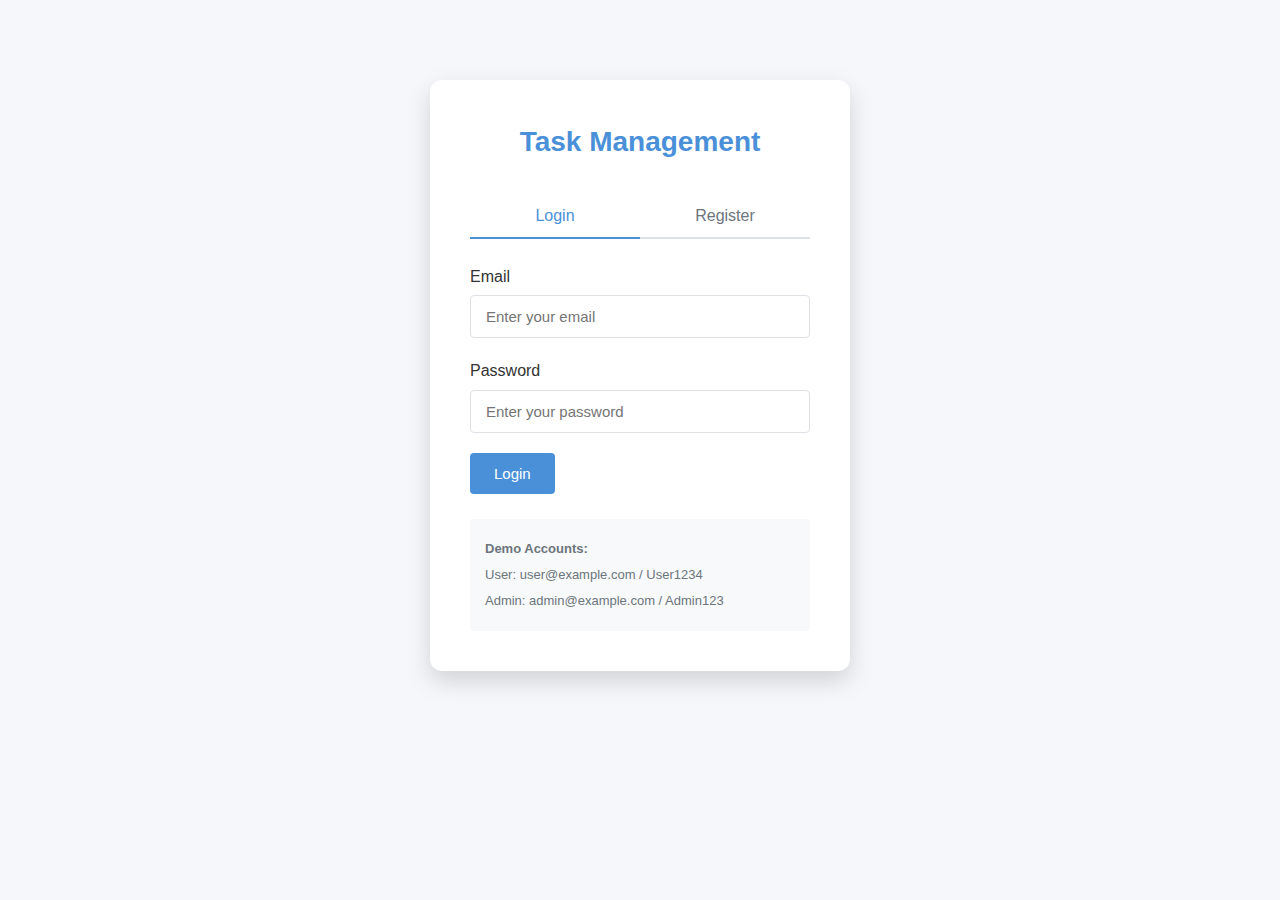
<file: backend/frontend/index.html>
<!DOCTYPE html>
<html lang="en">
<head>
    <meta charset="UTF-8">
    <meta name="viewport" content="width=device-width, initial-scale=1.0">
    <title>Task Management - Login</title>
    <link rel="stylesheet" href="style.css">
</head>
<body>
    <div class="container">
        <div class="auth-container">
            <h1>Task Management</h1>
            
            <!-- Tab Navigation -->
            <div class="tabs">
                <button class="tab-btn active" data-tab="login">Login</button>
                <button class="tab-btn" data-tab="register">Register</button>
            </div>
            
            <!-- Login Form -->
            <div id="login-tab" class="tab-content active">
                <form id="login-form">
                    <div class="form-group">
                        <label for="login-email">Email</label>
                        <input 
                            type="email" 
                            id="login-email" 
                            name="email" 
                            required 
                            placeholder="Enter your email"
                        >
                    </div>
                    
                    <div class="form-group">
                        <label for="login-password">Password</label>
                        <input 
                            type="password" 
                            id="login-password" 
                            name="password" 
                            required 
                            placeholder="Enter your password"
                        >
                    </div>
                    
                    <button type="submit" class="btn btn-primary">Login</button>
                </form>
                
                <div class="demo-credentials">
                    <p><strong>Demo Accounts:</strong></p>
                    <p>User: user@example.com / User1234</p>
                    <p>Admin: admin@example.com / Admin123</p>
                </div>
            </div>
            
            <!-- Register Form -->
            <div id="register-tab" class="tab-content">
                <form id="register-form">
                    <div class="form-group">
                        <label for="register-name">Full Name</label>
                        <input 
                            type="text" 
                            id="register-name" 
                            name="name" 
                            required 
                            placeholder="Enter your full name"
                        >
                    </div>
                    
                    <div class="form-group">
                        <label for="register-email">Email</label>
                        <input 
                            type="email" 
                            id="register-email" 
                            name="email" 
                            required 
                            placeholder="Enter your email"
                        >
                    </div>
                    
                    <div class="form-group">
                        <label for="register-password">Password</label>
                        <input 
                            type="password" 
                            id="register-password" 
                            name="password" 
                            required 
                            placeholder="Min 8 chars, uppercase, lowercase, number"
                            minlength="8"
                        >
                    </div>
                    
                    <div class="form-group">
                        <label for="register-role">Role</label>
                        <select id="register-role" name="role">
                            <option value="user">User</option>
                            <option value="admin">Admin</option>
                        </select>
                    </div>
                    
                    <button type="submit" class="btn btn-primary">Register</button>
                </form>
            </div>
            
            <!-- Message Display -->
            <div id="message" class="message hidden"></div>
        </div>
    </div>
    
    <script src="script.js"></script>
</body>
</html>
</file>
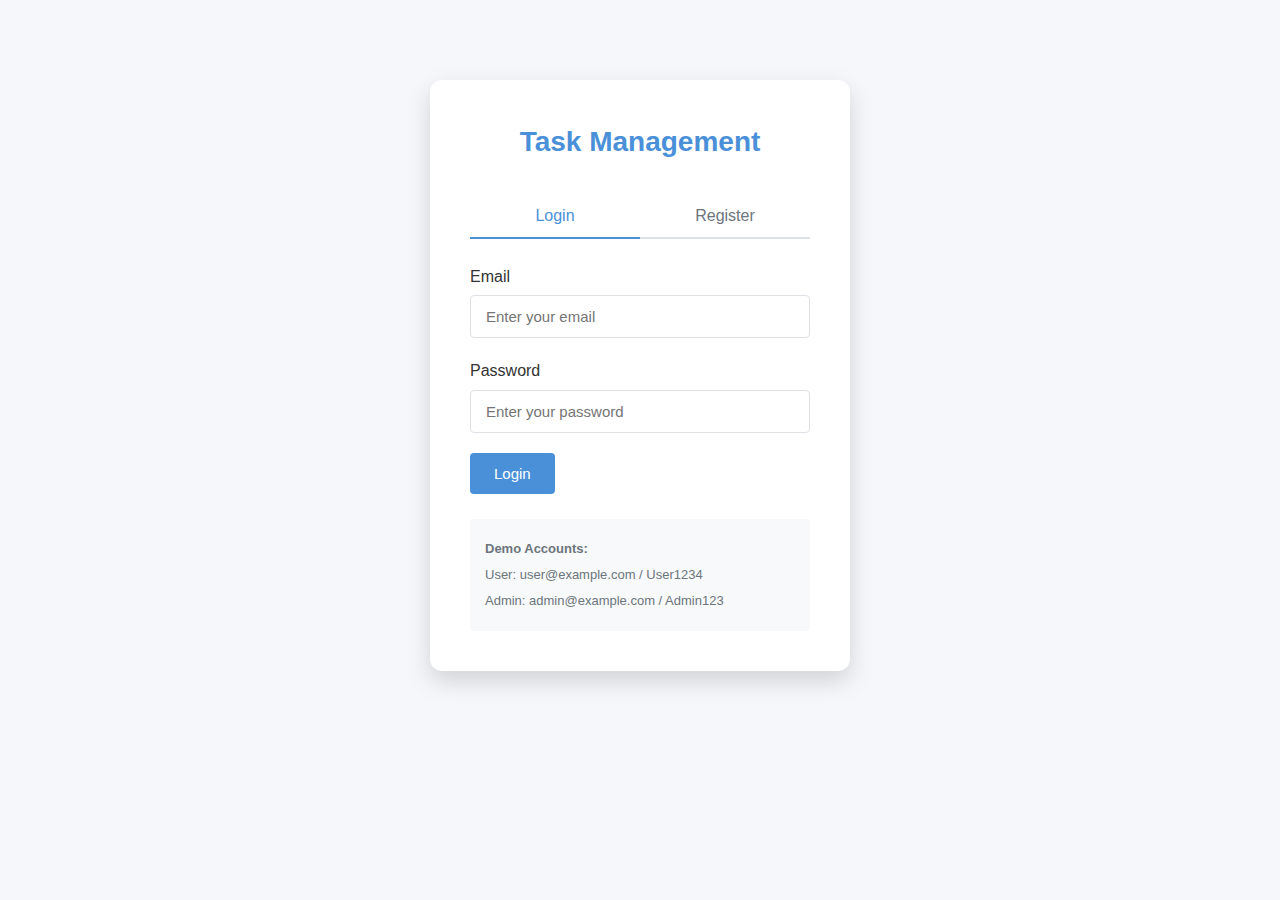
<file: backend/frontend/dashboard.html>
<!DOCTYPE html>
<html lang="en">
<head>
    <meta charset="UTF-8">
    <meta name="viewport" content="width=device-width, initial-scale=1.0">
    <title>Task Management - Dashboard</title>
    <link rel="stylesheet" href="style.css">
</head>
<body>
    <!-- Navigation Header -->
    <header class="header">
        <div class="header-content">
            <h1>Task Management</h1>
            <div class="user-info">
                <span id="user-name">Loading...</span>
                <span id="user-role" class="role-badge">user</span>
                <button id="logout-btn" class="btn btn-secondary">Logout</button>
            </div>
        </div>
    </header>
    
    <main class="main-content">
        <div class="container">
            <!-- Message Display -->
            <div id="message" class="message hidden"></div>
            
            <!-- Task Form Section -->
            <section class="section">
                <div class="section-header">
                    <h2 id="form-title">Create New Task</h2>
                </div>
                
                <form id="task-form" class="task-form">
                    <input type="hidden" id="task-id" value="">
                    
                    <div class="form-row">
                        <div class="form-group">
                            <label for="task-title">Title</label>
                            <input 
                                type="text" 
                                id="task-title" 
                                name="title" 
                                required 
                                placeholder="Enter task title"
                                maxlength="200"
                            >
                        </div>
                        
                        <div class="form-group">
                            <label for="task-status">Status</label>
                            <select id="task-status" name="status">
                                <option value="pending">Pending</option>
                                <option value="in_progress">In Progress</option>
                                <option value="completed">Completed</option>
                                <option value="cancelled">Cancelled</option>
                            </select>
                        </div>
                    </div>
                    
                    <div class="form-group">
                        <label for="task-description">Description</label>
                        <textarea 
                            id="task-description" 
                            name="description" 
                            placeholder="Enter task description"
                            rows="3"
                        ></textarea>
                    </div>
                    
                    <div class="form-actions">
                        <button type="submit" class="btn btn-primary" id="submit-btn">
                            Create Task
                        </button>
                        <button type="button" class="btn btn-secondary hidden" id="cancel-btn">
                            Cancel
                        </button>
                    </div>
                </form>
            </section>
            
            <!-- Task Filters -->
            <section class="section">
                <div class="section-header">
                    <h2>My Tasks</h2>
                    <div class="filters">
                        <select id="filter-status">
                            <option value="">All Statuses</option>
                            <option value="pending">Pending</option>
                            <option value="in_progress">In Progress</option>
                            <option value="completed">Completed</option>
                            <option value="cancelled">Cancelled</option>
                        </select>
                        
                        <label id="admin-filter" class="hidden">
                            <input type="checkbox" id="show-all-tasks">
                            Show All Users' Tasks
                        </label>
                        
                        <button id="refresh-btn" class="btn btn-secondary">Refresh</button>
                    </div>
                </div>
                
                <!-- Tasks List -->
                <div id="tasks-container" class="tasks-container">
                    <p class="loading">Loading tasks...</p>
                </div>
                
                <!-- Pagination -->
                <div id="pagination" class="pagination hidden">
                    <button id="prev-page" class="btn btn-secondary" disabled>Previous</button>
                    <span id="page-info">Page 1 of 1</span>
                    <button id="next-page" class="btn btn-secondary" disabled>Next</button>
                </div>
            </section>
            
            <!-- Admin Section -->
            <section id="admin-section" class="section hidden">
                <div class="section-header">
                    <h2>Admin Panel</h2>
                </div>
                
                <div class="admin-stats">
                    <div class="stat-card">
                        <h3>Total Users</h3>
                        <p id="total-users">0</p>
                    </div>
                    <div class="stat-card">
                        <h3>Total Tasks</h3>
                        <p id="total-tasks">0</p>
                    </div>
                </div>
                
                <div id="users-list" class="users-list">
                    <!-- Users will be loaded here -->
                </div>
            </section>
        </div>
    </main>
    
    <!-- Delete Confirmation Modal -->
    <div id="delete-modal" class="modal hidden">
        <div class="modal-content">
            <h3>Confirm Delete</h3>
            <p>Are you sure you want to delete this task?</p>
            <div class="modal-actions">
                <button id="confirm-delete" class="btn btn-danger">Delete</button>
                <button id="cancel-delete" class="btn btn-secondary">Cancel</button>
            </div>
        </div>
    </div>
    
    <script src="script.js"></script>
</body>
</html>
</file>
<file: backend/frontend/style.css>
/* ========================================
   CSS Variables & Reset
   ======================================== */
:root {
    --primary-color: #4a90d9;
    --primary-dark: #357abd;
    --secondary-color: #6c757d;
    --success-color: #28a745;
    --warning-color: #ffc107;
    --danger-color: #dc3545;
    --info-color: #17a2b8;
    
    --bg-color: #f5f7fa;
    --card-bg: #ffffff;
    --text-color: #333333;
    --text-muted: #6c757d;
    --border-color: #dee2e6;
    
    --shadow-sm: 0 1px 3px rgba(0, 0, 0, 0.1);
    --shadow-md: 0 4px 6px rgba(0, 0, 0, 0.1);
    --shadow-lg: 0 10px 25px rgba(0, 0, 0, 0.15);
    
    --radius-sm: 4px;
    --radius-md: 8px;
    --radius-lg: 12px;
    
    --transition: all 0.3s ease;
}

* {
    margin: 0;
    padding: 0;
    box-sizing: border-box;
}

body {
    font-family: 'Segoe UI', Tahoma, Geneva, Verdana, sans-serif;
    background-color: var(--bg-color);
    color: var(--text-color);
    line-height: 1.6;
    min-height: 100vh;
}

/* ========================================
   Layout Components
   ======================================== */
.container {
    max-width: 1200px;
    margin: 0 auto;
    padding: 20px;
}

/* ========================================
   Authentication Page
   ======================================== */
.auth-container {
    max-width: 420px;
    margin: 60px auto;
    background: var(--card-bg);
    padding: 40px;
    border-radius: var(--radius-lg);
    box-shadow: var(--shadow-lg);
}

.auth-container h1 {
    text-align: center;
    color: var(--primary-color);
    margin-bottom: 30px;
    font-size: 28px;
}

/* Tabs */
.tabs {
    display: flex;
    margin-bottom: 25px;
    border-bottom: 2px solid var(--border-color);
}

.tab-btn {
    flex: 1;
    padding: 12px;
    border: none;
    background: transparent;
    cursor: pointer;
    font-size: 16px;
    color: var(--text-muted);
    transition: var(--transition);
    border-bottom: 2px solid transparent;
    margin-bottom: -2px;
}

.tab-btn:hover {
    color: var(--primary-color);
}

.tab-btn.active {
    color: var(--primary-color);
    border-bottom-color: var(--primary-color);
}

.tab-content {
    display: none;
}

.tab-content.active {
    display: block;
}

/* Demo Credentials */
.demo-credentials {
    margin-top: 25px;
    padding: 15px;
    background: #f8f9fa;
    border-radius: var(--radius-sm);
    font-size: 13px;
    color: var(--text-muted);
}

.demo-credentials p {
    margin: 5px 0;
}

/* ========================================
   Header
   ======================================== */
.header {
    background: var(--card-bg);
    box-shadow: var(--shadow-sm);
    padding: 15px 20px;
    position: sticky;
    top: 0;
    z-index: 100;
}

.header-content {
    max-width: 1200px;
    margin: 0 auto;
    display: flex;
    justify-content: space-between;
    align-items: center;
}

.header h1 {
    color: var(--primary-color);
    font-size: 24px;
}

.user-info {
    display: flex;
    align-items: center;
    gap: 15px;
}

#user-name {
    font-weight: 500;
}

.role-badge {
    padding: 4px 12px;
    border-radius: 20px;
    font-size: 12px;
    font-weight: 600;
    text-transform: uppercase;
}

.role-badge.user {
    background: var(--info-color);
    color: white;
}

.role-badge.admin {
    background: var(--danger-color);
    color: white;
}

/* ========================================
   Forms
   ======================================== */
.form-group {
    margin-bottom: 20px;
}

.form-group label {
    display: block;
    margin-bottom: 6px;
    font-weight: 500;
    color: var(--text-color);
}

.form-group input,
.form-group select,
.form-group textarea {
    width: 100%;
    padding: 12px 15px;
    border: 1px solid var(--border-color);
    border-radius: var(--radius-sm);
    font-size: 15px;
    transition: var(--transition);
}

.form-group input:focus,
.form-group select:focus,
.form-group textarea:focus {
    outline: none;
    border-color: var(--primary-color);
    box-shadow: 0 0 0 3px rgba(74, 144, 217, 0.1);
}

.form-row {
    display: grid;
    grid-template-columns: 1fr 1fr;
    gap: 20px;
}

@media (max-width: 600px) {
    .form-row {
        grid-template-columns: 1fr;
    }
}

.form-actions {
    display: flex;
    gap: 10px;
}

/* ========================================
   Buttons
   ======================================== */
.btn {
    padding: 12px 24px;
    border: none;
    border-radius: var(--radius-sm);
    font-size: 15px;
    font-weight: 500;
    cursor: pointer;
    transition: var(--transition);
    display: inline-flex;
    align-items: center;
    justify-content: center;
    gap: 8px;
}

.btn:disabled {
    opacity: 0.6;
    cursor: not-allowed;
}

.btn-primary {
    background: var(--primary-color);
    color: white;
}

.btn-primary:hover:not(:disabled) {
    background: var(--primary-dark);
}

.btn-secondary {
    background: var(--secondary-color);
    color: white;
}

.btn-secondary:hover:not(:disabled) {
    background: #5a6268;
}

.btn-success {
    background: var(--success-color);
    color: white;
}

.btn-success:hover:not(:disabled) {
    background: #218838;
}

.btn-danger {
    background: var(--danger-color);
    color: white;
}

.btn-danger:hover:not(:disabled) {
    background: #c82333;
}

.btn-sm {
    padding: 8px 16px;
    font-size: 13px;
}

/* ========================================
   Sections
   ======================================== */
.main-content {
    padding: 20px 0;
}

.section {
    background: var(--card-bg);
    border-radius: var(--radius-md);
    padding: 25px;
    margin-bottom: 25px;
    box-shadow: var(--shadow-sm);
}

.section-header {
    display: flex;
    justify-content: space-between;
    align-items: center;
    margin-bottom: 20px;
    flex-wrap: wrap;
    gap: 15px;
}

.section-header h2 {
    color: var(--text-color);
    font-size: 20px;
}

.filters {
    display: flex;
    align-items: center;
    gap: 15px;
    flex-wrap: wrap;
}

.filters select {
    padding: 8px 12px;
    border: 1px solid var(--border-color);
    border-radius: var(--radius-sm);
    font-size: 14px;
}

.filters label {
    display: flex;
    align-items: center;
    gap: 6px;
    font-size: 14px;
    cursor: pointer;
}

/* ========================================
   Tasks
   ======================================== */
.tasks-container {
    display: grid;
    gap: 15px;
}

.task-card {
    background: var(--bg-color);
    border-radius: var(--radius-sm);
    padding: 20px;
    display: flex;
    justify-content: space-between;
    align-items: flex-start;
    gap: 15px;
    transition: var(--transition);
    border-left: 4px solid var(--border-color);
}

.task-card:hover {
    box-shadow: var(--shadow-sm);
}

.task-card.pending {
    border-left-color: var(--warning-color);
}

.task-card.in_progress {
    border-left-color: var(--info-color);
}

.task-card.completed {
    border-left-color: var(--success-color);
}

.task-card.cancelled {
    border-left-color: var(--danger-color);
}

.task-info {
    flex: 1;
}

.task-title {
    font-size: 16px;
    font-weight: 600;
    margin-bottom: 6px;
    color: var(--text-color);
}

.task-description {
    font-size: 14px;
    color: var(--text-muted);
    margin-bottom: 10px;
}

.task-meta {
    display: flex;
    gap: 15px;
    font-size: 12px;
    color: var(--text-muted);
}

.task-actions {
    display: flex;
    gap: 8px;
}

.status-badge {
    display: inline-block;
    padding: 4px 10px;
    border-radius: 20px;
    font-size: 11px;
    font-weight: 600;
    text-transform: uppercase;
}

.status-badge.pending {
    background: #fff3cd;
    color: #856404;
}

.status-badge.in_progress {
    background: #cce5ff;
    color: #004085;
}

.status-badge.completed {
    background: #d4edda;
    color: #155724;
}

.status-badge.cancelled {
    background: #f8d7da;
    color: #721c24;
}

/* ========================================
   Pagination
   ======================================== */
.pagination {
    display: flex;
    justify-content: center;
    align-items: center;
    gap: 20px;
    margin-top: 20px;
    padding-top: 20px;
    border-top: 1px solid var(--border-color);
}

#page-info {
    font-size: 14px;
    color: var(--text-muted);
}

/* ========================================
   Admin Section
   ======================================== */
.admin-stats {
    display: grid;
    grid-template-columns: repeat(auto-fit, minmax(150px, 1fr));
    gap: 15px;
    margin-bottom: 20px;
}

.stat-card {
    background: var(--bg-color);
    padding: 20px;
    border-radius: var(--radius-sm);
    text-align: center;
}

.stat-card h3 {
    font-size: 14px;
    color: var(--text-muted);
    margin-bottom: 8px;
}

.stat-card p {
    font-size: 28px;
    font-weight: 700;
    color: var(--primary-color);
}

.users-list {
    display: grid;
    gap: 10px;
}

.user-card {
    background: var(--bg-color);
    padding: 15px;
    border-radius: var(--radius-sm);
    display: flex;
    justify-content: space-between;
    align-items: center;
}

.user-card .user-details {
    display: flex;
    flex-direction: column;
}

.user-card .user-email {
    font-weight: 500;
}

.user-card .user-name {
    font-size: 13px;
    color: var(--text-muted);
}

/* ========================================
   Messages
   ======================================== */
.message {
    padding: 15px 20px;
    border-radius: var(--radius-sm);
    margin-bottom: 20px;
    font-size: 14px;
}

.message.success {
    background: #d4edda;
    color: #155724;
    border: 1px solid #c3e6cb;
}

.message.error {
    background: #f8d7da;
    color: #721c24;
    border: 1px solid #f5c6cb;
}

.message.info {
    background: #cce5ff;
    color: #004085;
    border: 1px solid #b8daff;
}

/* ========================================
   Modal
   ======================================== */
.modal {
    position: fixed;
    top: 0;
    left: 0;
    width: 100%;
    height: 100%;
    background: rgba(0, 0, 0, 0.5);
    display: flex;
    justify-content: center;
    align-items: center;
    z-index: 1000;
}

.modal-content {
    background: var(--card-bg);
    padding: 30px;
    border-radius: var(--radius-md);
    max-width: 400px;
    width: 90%;
    box-shadow: var(--shadow-lg);
}

.modal-content h3 {
    margin-bottom: 15px;
    color: var(--text-color);
}

.modal-content p {
    margin-bottom: 20px;
    color: var(--text-muted);
}

.modal-actions {
    display: flex;
    gap: 10px;
    justify-content: flex-end;
}

/* ========================================
   Utility Classes
   ======================================== */
.hidden {
    display: none !important;
}

.loading {
    text-align: center;
    color: var(--text-muted);
    padding: 40px;
}

.empty-state {
    text-align: center;
    padding: 40px;
    color: var(--text-muted);
}

.empty-state h3 {
    margin-bottom: 10px;
    color: var(--text-color);
}

/* ========================================
   Responsive Design
   ======================================== */
@media (max-width: 768px) {
    .header-content {
        flex-direction: column;
        gap: 15px;
        text-align: center;
    }
    
    .user-info {
        flex-wrap: wrap;
        justify-content: center;
    }
    
    .section-header {
        flex-direction: column;
        align-items: flex-start;
    }
    
    .filters {
        width: 100%;
    }
    
    .task-card {
        flex-direction: column;
    }
    
    .task-actions {
        width: 100%;
        justify-content: flex-end;
    }
    
    .auth-container {
        margin: 20px;
        padding: 25px;
    }
}
</file>
